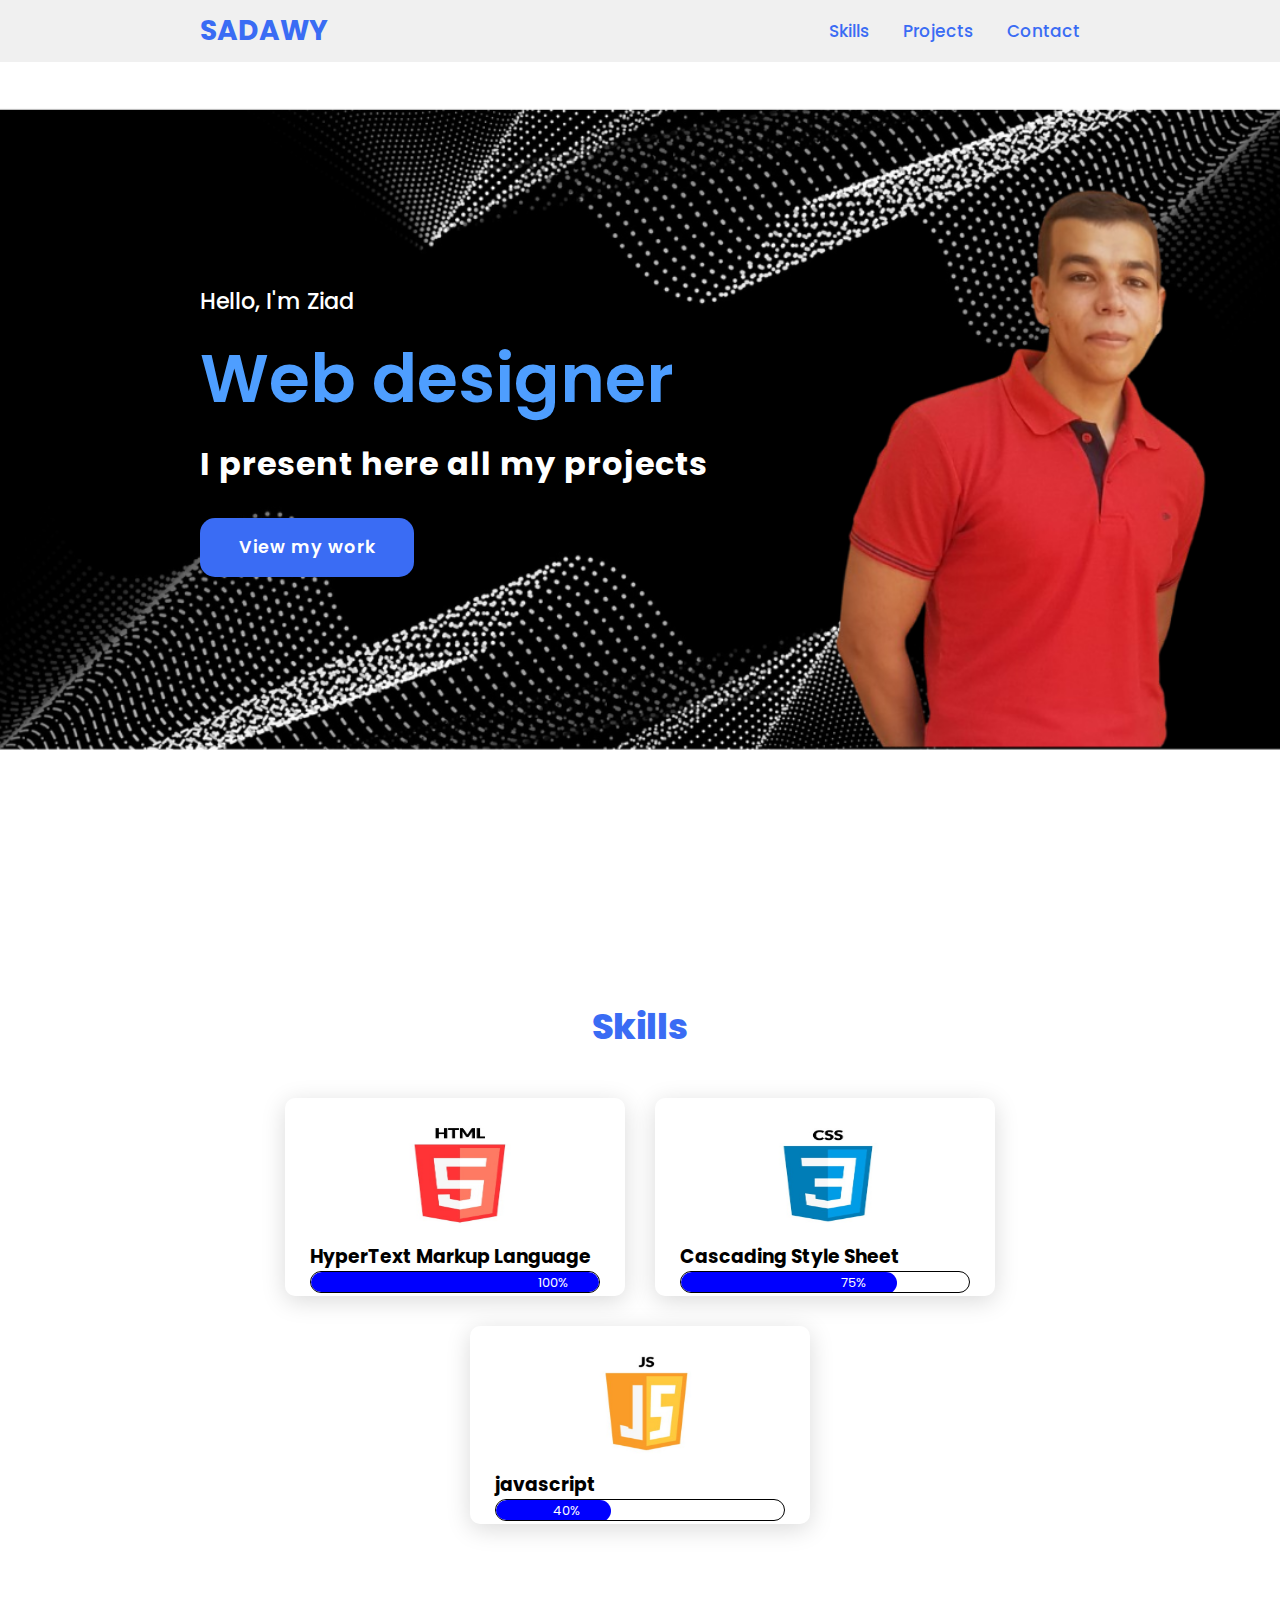
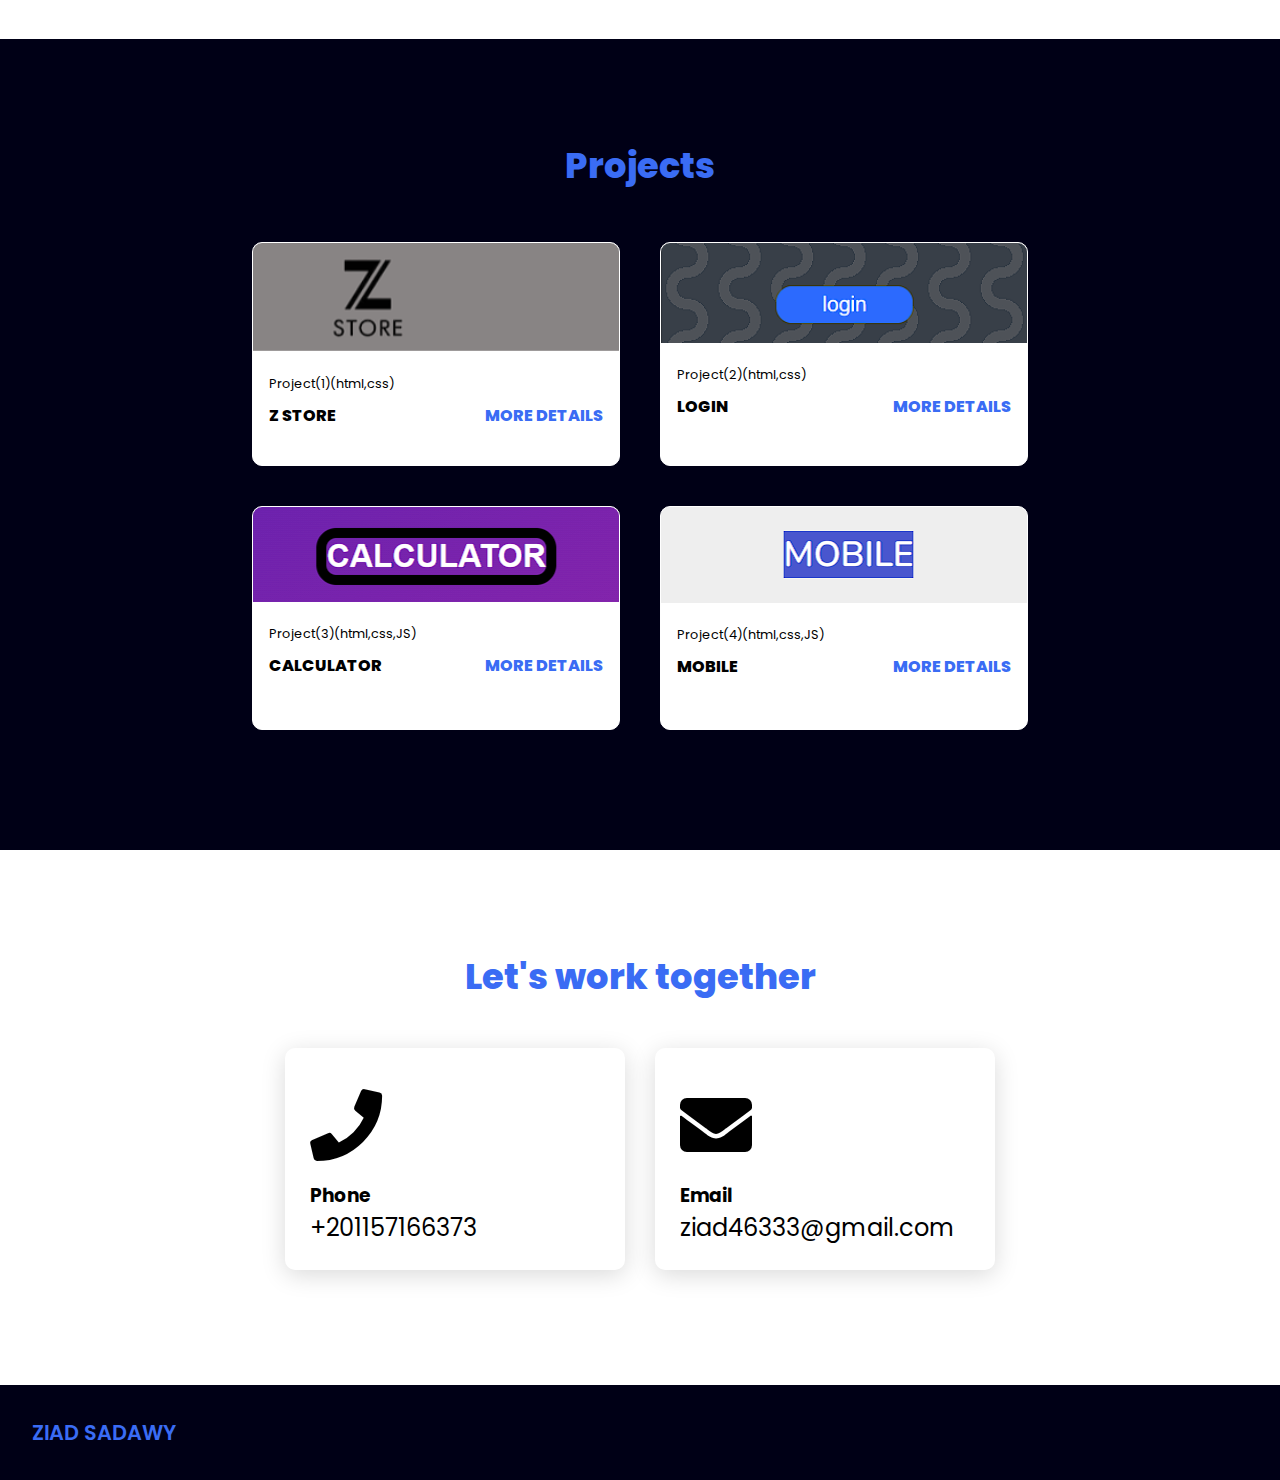
<file: index.html>
<!DOCTYPE html>
<html lang="en">
<head>
    <link rel="stylesheet" href="https://cdnjs.cloudflare.com/ajax/libs/font-awesome/5.15.4/css/all.min.css">
    <link rel="stylesheet" href="mestyle.css">
    <title>ZIAD SADAWY</title>
    <link rel="icon" href="images/icon.png">
</head>
<body>

    <header>
        <a href="#" class="logo">Sadawy</a>
        <nav class="navigation">
            <a href="#Skills">Skills</a>
            <a href="#projects">Projects</a>
            <a href="#contact">Contact</a>
        </nav>
    </header>


    <section class="main">
        <div>
            <h2>Hello, I'm Ziad<br><span>Web designer</span></h2>
            <h3>I present here all my projects</h3>
            <a href="#projects" class="main-btn">View my work</a>
        </div>
    </section>

    <section class="cards" id="Skills">
        <h2 class="title">Skills</h2>
        <div class="content">
            <div class="card">
                <img src="images/html.jpg" />
                <div class="info">
                    <h3> HyperText Markup Language</h3>
                    <span class="bar" ><span class="html" >100%</span></span>
                </div>
            </div>
            <div class="card">
                <img src="images/css.jpg" />
                <div class="info">
                    <h3>Cascading Style Sheet</h3>
                    <span class="bar"><span class="css" >75%</span></span>
                </div>
            </div>
            <div class="card">
                <img src="images/JS.jpg" /> 
                <div class="info">
                    <h3>javascript</h3>                  
                    <span class="bar"><span class="JS" >40%</span></span>
        </div>
    </section>

    <section class="projects" id="projects">
        <h2 class="title">Projects</h2>
        <div class="content">
            <div class="project-card">
                <div class="project-image">
                    <img src="images/zstore.png" />
                </div>
                <div class="project-info">
                    <p class="project-category">Project(1)(html,css)</p>
                    <strong class="project-title">
                        <span>Z store</span>
                        <a href="test.html" class="more-details">More details</a>
                    </strong>
                </div>
            </div>
            <div class="project-card">
                <div class="project-image">
                    <img src="images/login.png" />
                </div>
                <div class="project-info">
                    <p class="project-category">Project(2)(html,css)</p>
                    <strong class="project-title">
                        <span>Login</span>
                        <a href="test3.html" class="more-details">More details</a>
                    </strong>
                </div>
            </div>
            <div class="project-card">
                <div class="project-image">
                    <img src="images/casio.png" />
                </div>
                <div class="project-info">
                    <p class="project-category">Project(3)(html,css,JS)</p>
                    <strong class="project-title">
                        <span>calculator</span>
                        <a href="test5.html" class="more-details">More details</a>
                    </strong>
                </div>
            </div>
            <div class="project-card">
                <div class="project-image">
                    <img src="images/mobile.png" />
                </div>
                <div class="project-info">
                    <p class="project-category">
                        Project(4)(html,css,JS)
                    </p>
                    <strong class="project-title">
                        <span>MOBILE</span>
                        <a href="test6.html" class="more-details">More details</a>
                    </strong>
                </div>
            </div>
        </div>
    </section>

    <section class="cards contact" id="contact">
        <h2 class="title">Let's work together</h2>
        <div class="content">
            <div class="card">
                <div class="icon">
                    <i class="fas fa-phone"></i>
                </div>
                <a href="https://wa.me/+201157166373" class="info">
                    <h3>Phone</h3>
                    <p>+201157166373</p>
                </a>
            </div>
            <div class="card">
                <div class="icon">
                    <i class="fas fa-envelope"></i>
                </div>
                <a href="mailto:ziad46333@gmail.com" class="info">
                    <h3>Email</h3>
                    <p>ziad46333@gmail.com</p>
                <a>
            </div>
        </div>
    </section>
    
    <footer class="footer">
        <p class="footer-title"><span>ZIAD SADAWY</span></p>
    </footer>

</body>
</html>
</file>
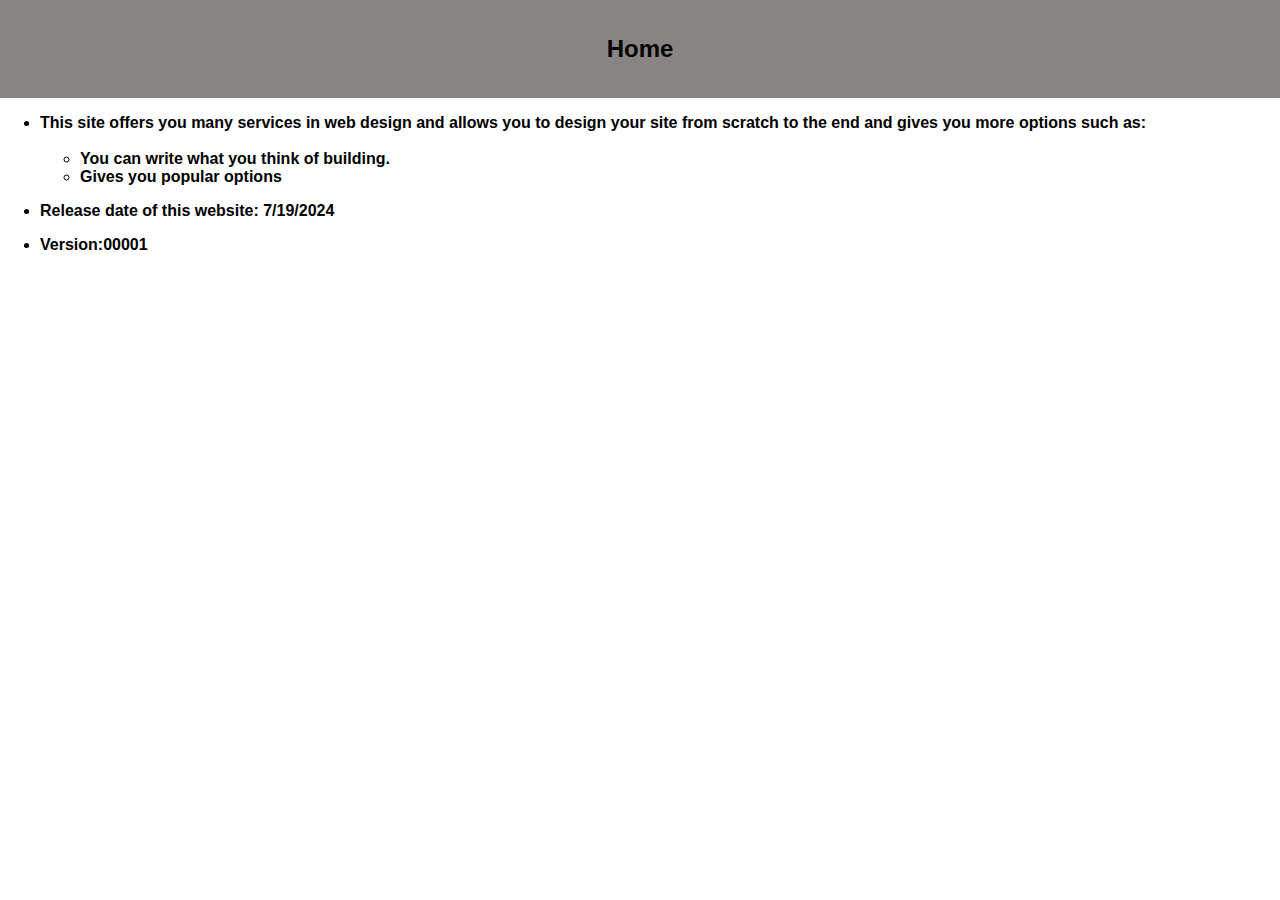
<file: test2.html>
<!DOCTYPE html>

<head>
    <title>Z Store</title>
    <link rel="stylesheet" href="style2.css" />
    <link rel="icon" href="images/icon-1.png">
</head>

<body>
    <div class="mm">
        <a class="link1" href="test.html">
            <h2>Home</h2>
        </a>

    </div>
    <div>

        <ul>
            <li>This site offers you many services in web design and allows you to design your site from scratch to the
                end and gives you more options such as:</li>
            <ul>
                <br>
                <li>You can write what you think of building.</li>
                <li>Gives you popular options</li>
            </ul>
        </ul>
                <ul>
                    <li>
                        Release date of this website: 7/19/2024
                    </li>
                </ul>
                <ul>
                    <li>
                        Version:00001
                    </li>
                </ul>
    </div>
</body>
</file>
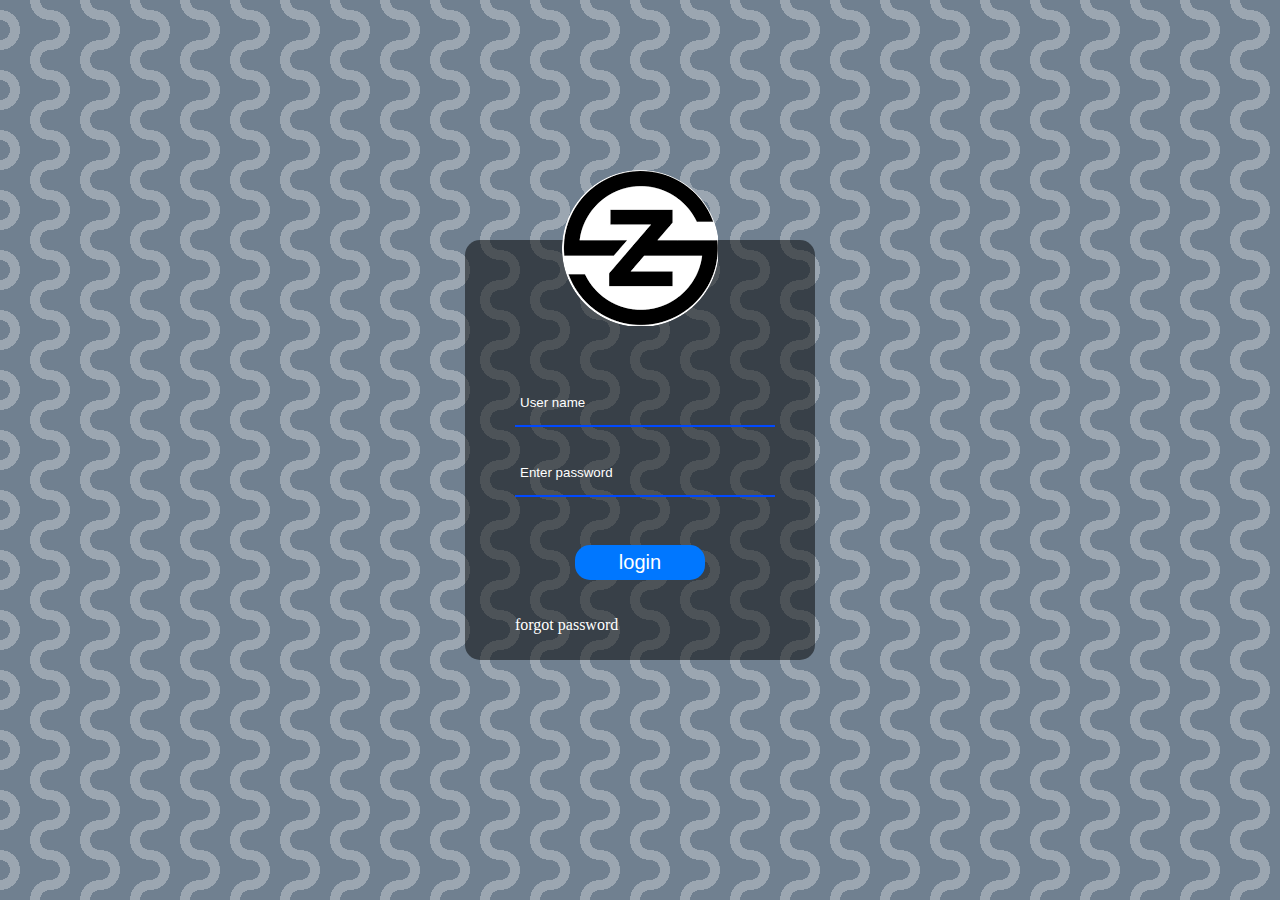
<file: test3.html>
<!DOCTYPE html>

<head>

    <link rel="stylesheet" href="style3.css" />
    <link rel="icon" href="images/icon-2.png">
</head>

<body>
    <form>
        <a href="test.html">
        <img src="images/m.png" alt="user">
        </a>
        <input type="text" placeholder="User name">
        <input type="password" placeholder="Enter password">
        <input type="button" value="login">
        <p>forgot password</p>
    </form>
</body>
</html>
</file>
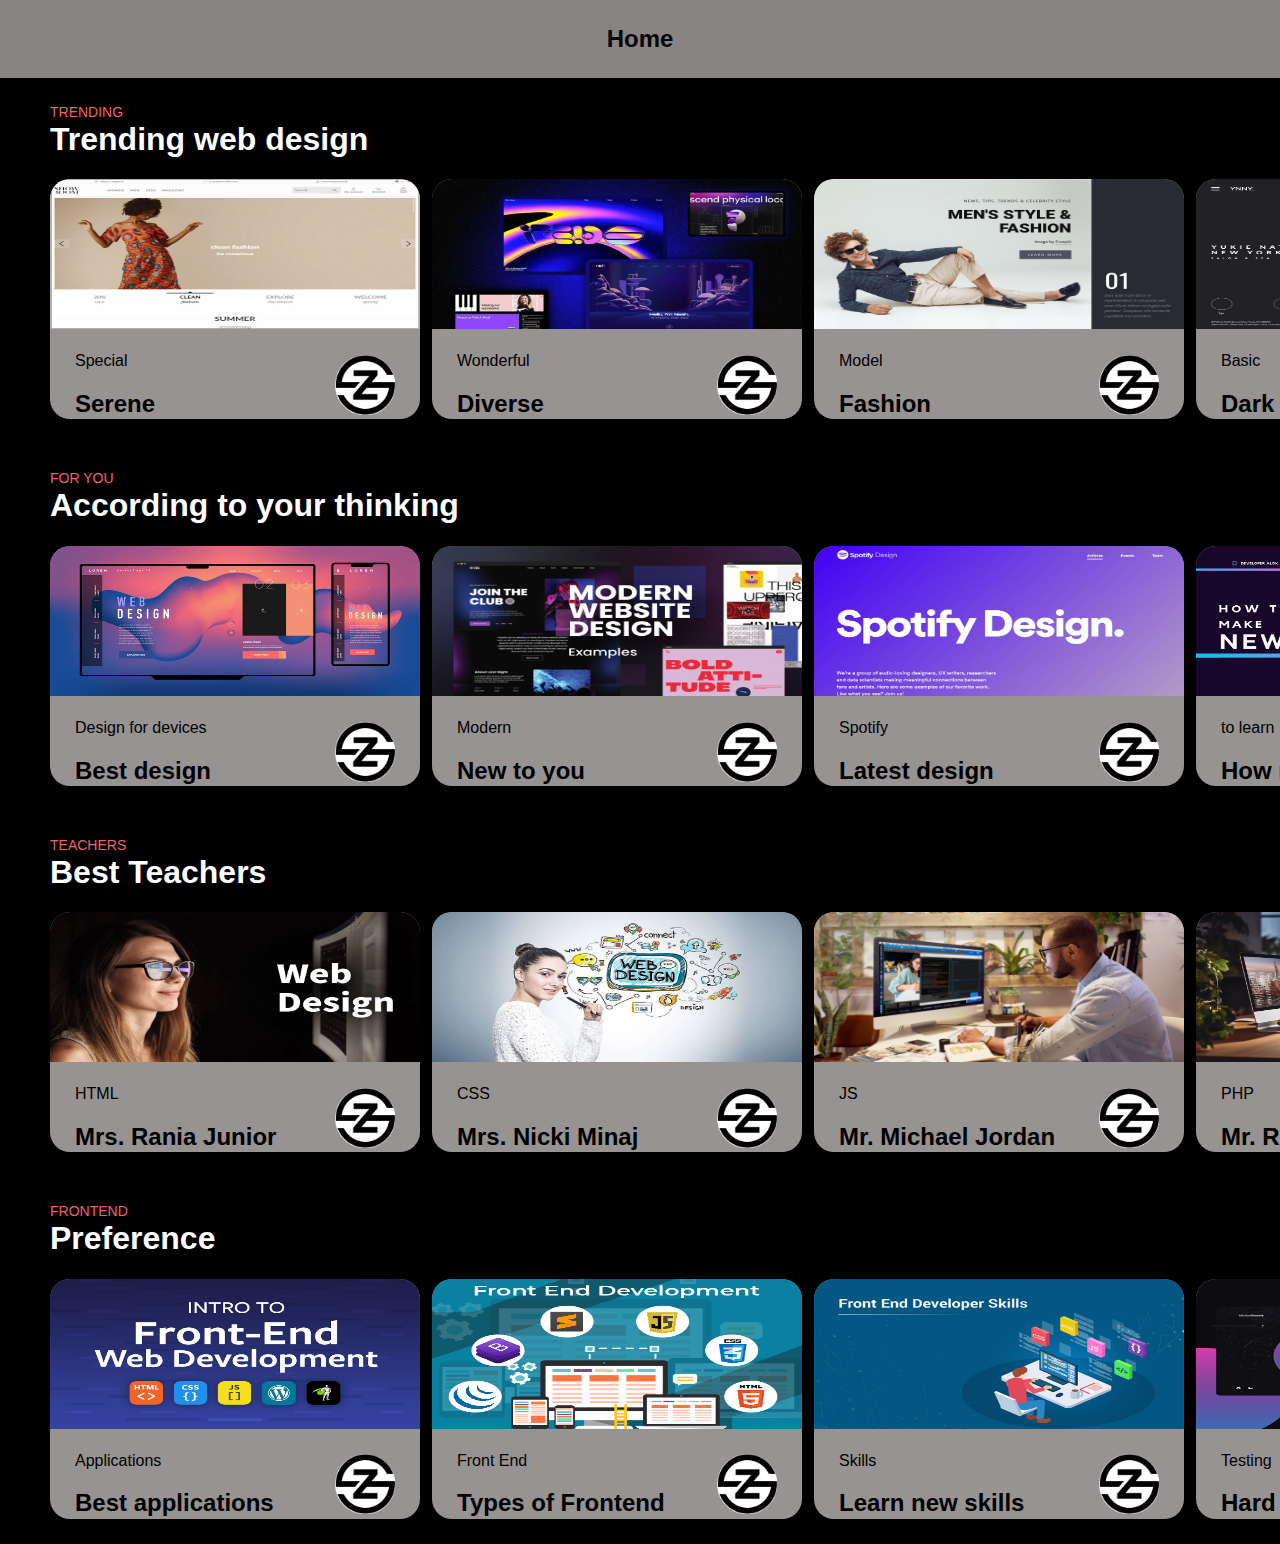
<file: test4.html>
<!DOCTYPE html>

<head>
    <link rel="preconnect" href="https://fonts.googleapis.com">
    <link rel="preconnect" href="https://fonts.gstatic.com" crossorigin>
    <link href="https://fonts.googleapis.com/css2?family=Edu+AU+VIC+WA+NT+Hand:wght@500&display=swap" rel="stylesheet">
    <title>Z Store</title>
    <link rel="stylesheet" href="style4.css" />
    <link rel="icon" href="images/icon-3.png">

</head>

<body>
    <div class="mm">
        <a class="link1" href="test.html">
            <h2>Home</h2>
        </a>

    </div>
    <div class="trending-container">
        <span>Trending</span>
        <div class="reanding-header">
            <h1>Trending web design</h1>
            
        </div>
        <div class="trending-cards">
            <div class="card">
                <img class="thumb" src="images/z.jpg" / width="370" height="150">
                <div class="card-info">
                    <div class="card-name">
                        <p>Special</p>
                        <h2>Serene</h2>
                    </div>
                    <a>
                        <img src="images/m.png" />
                    </a>
                </div>

            </div>
            <div class="card">
                <img class="thumb" src="images/xx.jpg" / width="370" height="150">
                <div class="card-info">
                    <div class="card-name">
                        <p>Wonderful</p>
                        <h2>Diverse</h2>
                    </div>
                    <a>
                        <img src="images/m.png" />
                    </a>
                </div>

            </div>
            <div class="card">
                <img class="thumb" src="images/xxx.jpg" / width="370" height="150">
                <div class="card-info">
                    <div class="card-name">
                        <p>Model</p>
                        <h2>Fashion</h2>
                    </div>
                    <a>
                        <img src="images/m.png" />
                    </a>
                </div>

            </div>
            <div class="card">
                <img class="thumb" src="images/2.jpg" / width="370" height="150">
                <div class="card-info">
                    <div class="card-name">
                        <p>Basic</p>
                        <h2>Dark</h2>
                    </div>
                    <a>
                        <img src="images/m.png" />
                    </a>
                </div>

            </div>

        </div>
    </div>
    <div></div>

    <div class="trending-container">
        <span>For You</span>
        <div class="reanding-header">
            <h1>According to your thinking</h1>
            
        </div>
        <div class="trending-cards">
            <div class="card">
                <img class="thumb" src="images/o.jpg" / width="370" height="150">
                <div class="card-info">
                    <div class="card-name">
                        <p>Design for devices</p>
                        <h2>Best design</h2>
                    </div>
                    <a>
                        <img src="images/m.png" />
                    </a>
                </div>

            </div>
            <div class="card">
                <img class="thumb" src="images/oo.jpg" / width="370" height="150">
                <div class="card-info">
                    <div class="card-name">
                        <p>Modern</p>
                        <h2>New to you</h2>
                    </div>
                    <a>
                        <img src="images/m.png" />
                    </a>
                </div>

            </div>
            <div class="card">
                <img class="thumb" src="images/ooo.jpg" / width="370" height="150">
                <div class="card-info">
                    <div class="card-name">
                        <p>Spotify</p>
                        <h2>Latest design</h2>
                    </div>
                    <a>
                        <img src="images/m.png" />
                    </a>
                </div>

            </div>
            <div class="card">
                <img class="thumb" src="images/oooo.jpg" / width="370" height="150">
                <div class="card-info">
                    <div class="card-name">
                        <p>to learn</p>
                        <h2>How make website</h2>
                    </div>
                    <a>
                        <img src="images/m.png" />
                    </a>
                </div>

            </div>

        </div>
    </div>
    <div class="trending-container">
        <span>Teachers</span>
        <div class="reanding-header">
            <h1>Best Teachers</h1>
            
        </div>
        <div class="trending-cards">
            <div class="card">
                <img class="thumb" src="images/r.jpg" / width="370" height="150">
                <div class="card-info">
                    <div class="card-name">
                        <p>HTML</p>
                        <h2>Mrs. Rania Junior</h2>
                    </div>
                    <a>
                        <img src="images/m.png" />
                    </a>
                </div>

            </div>
            <div class="card">
                <img class="thumb" src="images/rr.jpg" / width="370" height="150">
                <div class="card-info">
                    <div class="card-name">
                        <p>CSS</p>
                        <h2>Mrs. Nicki Minaj</h2>
                    </div>
                    <a>
                        <img src="images/m.png" />
                    </a>
                </div>

            </div>
            <div class="card">
                <img class="thumb" src="images/rrr.jpg" / width="370" height="150">
                <div class="card-info">
                    <div class="card-name">
                        <p>JS</p>
                        <h2>Mr. Michael Jordan</h2>
                    </div>
                    <a>
                        <img src="images/m.png" />
                    </a>
                </div>

            </div>
            <div class="card">
                <img class="thumb" src="images/rrrr.jpg" / width="370" height="150">
                <div class="card-info">
                    <div class="card-name">
                        <p>PHP</p>
                        <h2>Mr. Ray Patton</h2>
                    </div>
                    <a>
                        <img src="images/m.png" />
                    </a>
                </div>

            </div>

        </div>
    </div>
    <div class="trending-container">
        <span>Frontend</span>
        <div class="reanding-header">
            <h1>Preference</h1>
            
        </div>
        <div class="trending-cards">
            <div class="card">
                <img class="thumb" src="images/t.jpg" / width="370" height="150">
                <div class="card-info">
                    <div class="card-name">
                        <p>Applications</p>
                        <h2>Best applications</h2>
                    </div>
                    <a>
                        <img src="images/m.png" />
                    </a>
                </div>

            </div>
            <div class="card">
                <img class="thumb" src="images/tt.jpg" / width="370" height="150">
                <div class="card-info">
                    <div class="card-name">
                        <p>Front End</p>
                        <h2>Types of Frontend</h2>
                    </div>
                    <a>
                        <img src="images/m.png" />
                    </a>
                </div>

            </div>
            <div class="card">
                <img class="thumb" src="images/ttt.jpg" / width="370" height="150">
                <div class="card-info">
                    <div class="card-name">
                        <p>Skills</p>
                        <h2>Learn new skills</h2>
                    </div>
                    <a>
                        <img src="images/m.png" />
                    </a>
                </div>

            </div>
            <div class="card">
                <img class="thumb" src="images/tttt.jpg" / width="370" height="150">
                <div class="card-info">
                    <div class="card-name">
                        <p>Testing</p>
                        <h2>Hard</h2>
                    </div>
                    <a>
                        <img src="images/m.png" />
                    </a>
                </div>

            </div>

        </div>
    </div>
</body>
</file>
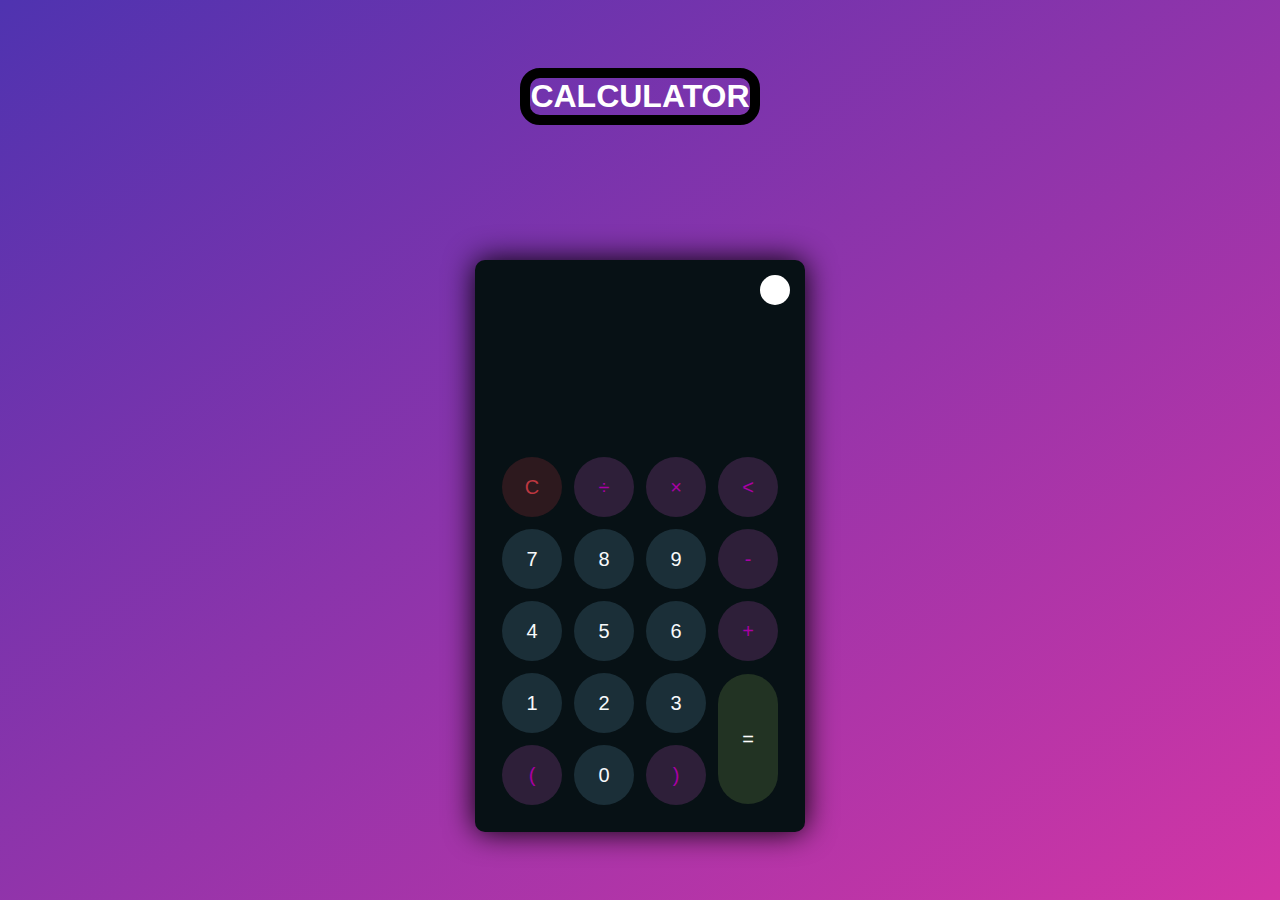
<file: test5.html>
<!DOCTYPE html>
<html lang="en">
<head>
    <meta charset="UTF-8">
    <meta http-equiv="X-UA-Compatible" content="IE=edge">
    <meta name="viewport" content="width=device-width, initial-scale=1.0">
    <link rel="stylesheet" href="style5.css">
    <link rel="icon" href="images/icon-4.png">
    <title>calculator</title>
</head>
<body>
    <div class="container">
        <h2>calculator</h2>
        <div class="calculator dark">
            <div class="theme-toggler active">
                <i class="toggler-icon"></i>
            </div>
            <div class="display-screen">
                <div id="display"></div>
            </div>
            <div class="buttons">
                <table>
                    <tr>
                        <td><button class="btn-operator" id="clear">C</button></td>
                        <td><button class="btn-operator" id="/">&divide;</button></td>
                        <td><button class="btn-operator" id="*">&times;</button></td>
                        <td><button class="btn-operator" id="backspace"><</button></td>
                    </tr>
                    <tr>
                        <td><button class="btn-number" id="7">7</button></td>
                        <td><button class="btn-number" id="8">8</button></td>
                        <td><button class="btn-number" id="9">9</button></td>
                        <td><button class="btn-operator" id="-">-</button></td>
                    </tr>
                    <tr>
                        <td><button class="btn-number" id="4">4</button></td>
                        <td><button class="btn-number" id="5">5</button></td>
                        <td><button class="btn-number" id="6">6</button></td>
                        <td><button class="btn-operator" id="+">+</button></td>
                    </tr>
                    <tr>
                        <td><button class="btn-number" id="1">1</button></td>
                        <td><button class="btn-number" id="2">2</button></td>
                        <td><button class="btn-number" id="3">3</button></td>
                        <td rowspan="2"><button class="btn-equal" id="equal">=</button></td>
                    </tr>
                    <tr>
                        <td><button class="btn-operator" id="(">(</button></td>
                        <td><button class="btn-number" id="0">0</button></td>
                        <td><button class="btn-operator" id=")">)</button></td>
                    </tr>
                </table>
            </div>
        </div>
    </div>
    <script src="script.js"></script>
</body>
</html>
</file>
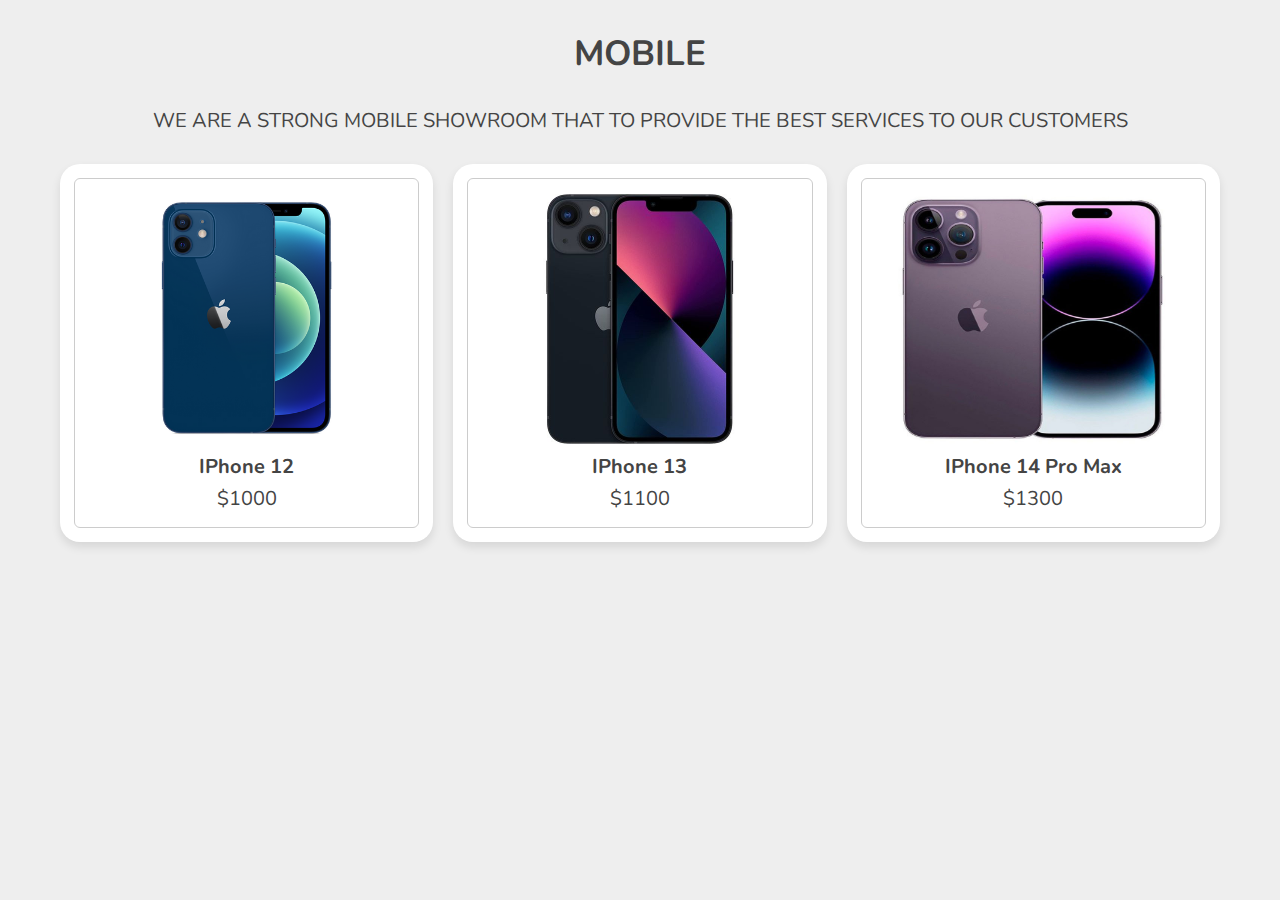
<file: test6.html>
<!DOCTYPE html>
<html>
<head>
   <link rel="stylesheet" href="https://cdnjs.cloudflare.com/ajax/libs/font-awesome/5.15.4/css/all.min.css">
   <link rel="stylesheet" href="style6.css">
   <script src="script2.js" defer></script>
   <link rel="icon" href="images/icon-5.png">
</head>
<body>
   
<div class="container">

   <h3 class="title">MOBILE</h3>
<p class="title-1">We are a strong mobile showroom that to provide the best services to our customers</p>
   <div class="products-container">

      <div class="product" data-name="p-1">
         <img src="images/iphone.png" alt="">
         <h3>iPhone 12</h3>
         <div class="price">$1000</div>
      </div>

      <div class="product" data-name="p-2">
         <img src="images/iphnoe1.jpg" alt="">
         <h3>iPhone 13</h3>
         <div class="price">$1100</div>
      </div>

      <div class="product" data-name="p-3">
         <img src="images/iphone-14-pro-max.jpg" alt="" width="300px" height="20px">
         <h3>iPhone 14 pro max</h3>
         <div class="price">$1300</div>
      </div>

   </div>

</div>

<div class="products-preview">

   <div class="preview" data-target="p-1">
      <i class="fas fa-times"></i>
      <img src="images/iphone.png" alt="">
      <h3>iPhone 12</h3>
      <div class="stars">
         <i class="fas fa-star"></i>
         <i class="fas fa-star"></i>
         <i class="fas fa-star"></i>
         <i class="fas fa-star"></i>
         <i class="fas fa-star-half-alt"></i>
         <span>( 250 )</span>
      </div>
      <p>Processor: Apple A14 Bionic </p>
      <p>Storage/RAM: 64/128/256GB with 4GB RAM</p>
      <p>Camera: Dual 12+12 rear / Front 12+SL 3D</p>
      <p>Screen: 6.1 inches with 1170x2532 resolution</p>
      <p>Operating System: IOS 14</p>
      <p>Battery: 2815 mAh</p>
      <div class="price">$1000</div>
      <div class="buttons">
         <a href="#" class="buy">buy now</a>
         <a href="#" class="cart">add to cart</a>
      </div>
   </div>

   <div class="preview" data-target="p-2">
      <i class="fas fa-times"></i>
      <img src="images/iphnoe1.jpg" alt="">
      <h3>iPhone 13</h3>
      <div class="stars">
         <i class="fas fa-star"></i>
         <i class="fas fa-star"></i>
         <i class="fas fa-star"></i>
         <i class="fas fa-star"></i>
         <i class="fas fa-star-half-alt"></i>
         <span>( 250 )</span>
      </div>
      <p>Processor: Apple A15 Bionic</p>
      <p>Storage/RAM: 128/256/512GB with 4GB RAM</p>
      <p>Camera: Dual 12+12 rear / 12+SL 3D front</p>
      <p>Screen: 6.1 inches with a resolution of 1170x2532</p>
      <p>Operating System: IOS 15</p>
      <p>Battery: 3240 mAh</p>
      <div class="price">$1100</div>
      <div class="buttons">
         <a href="#" class="buy">buy now</a>
         <a href="#" class="cart">add to cart</a>
      </div>
   </div>

   <div class="preview" data-target="p-3">
      <i class="fas fa-times"></i>
      <img src="images/iphone-14-pro-max.jpg" alt="">
      <h3>iPhone 14 pro max</h3>
      <div class="stars">
         <i class="fas fa-star"></i>
         <i class="fas fa-star"></i>
         <i class="fas fa-star"></i>
         <i class="fas fa-star"></i>
         <i class="fas fa-star-half-alt"></i>
         <span>( 250 )</span>
      </div>
      <p>Processor: Apple A16 Bionic</p>
      <p>Storage/RAM: 128/256/512/1000GB with 6GB RAM</p>
      <p>Camera: Rear 48+12+12 MP + TOF 3D / Front 12+SL 3D</p>
      <p>Screen: 6.7 inches with a resolution of 1290x2796 with a new notch</p>
      <p>Operating System: IOS 16</p>
      <p>Battery: 4323 mAh</p>
      <div class="price">$1300</div>
      <div class="buttons">
         <a href="#" class="buy">buy now</a>
         <a href="#" class="cart">add to cart</a>
      </div>
   </div>
</div>

</body>
</html>
</file>
<file: mestyle.css>
@import url('https://fonts.googleapis.com/css2?family=Poppins:ital,wght@0,100;0,200;0,300;0,400;0,500;0,600;0,700;0,800;0,900;1,100;1,200;1,300;1,400;1,500;1,600;1,700;1,800;1,900&display=swap');

*{
    font-family: 'Poppins', sans-serif;
    margin: 0;
    padding: 0;
    box-sizing: border-box;
    scroll-behavior: smooth; 
}


header {
    background-color: #f0f0f0;
    width: 100%;
    position: fixed;
    z-index: 999;
    display: flex;
    justify-content: space-between;
    align-items: center;
    padding: 10px 200px ;
}

.logo{
    text-decoration: none;
    color: #3a6cf4;
    text-transform: uppercase;
    font-weight: 700;
    font-size: 28px;
}

.navigation a{
    color: #3a6cf4;
    text-decoration: none;
    font-size: 17px;
    font-weight: 500;
    padding-left: 30px;
}

.navigation a:hover{
    color: #601cfc;
}

section {
    padding: 100px 200px;
}

.main {
    width: 100%;
    min-height: 100vh;
    display: flex;
    align-items: center;
    background: url(images/me3.png) no-repeat;
    background-size: cover;
    background-position: center;
    background-attachment: fixed;
}

.main h2 {
    color: white;
    font-size: 1.4em;
    font-weight: 500;
}

.main h2 span {
    display: inline-block;
    margin-top: 10px;
    color: #4e9eff;
    font-size: 3em;
    font-weight: 600;
}

.main h3 {
    color:  white;
    font-size: 2em;
    font-weight: 700;
    letter-spacing: 1px;
    margin-top: 10px;
    margin-bottom: 30px;
}

.main-btn {
    color: #fff;
    background-color: #3a6cf4;
    text-decoration: none;
    font-size: 1.1em;
    font-weight: 600;
    display: inline-block;
    padding: 0.9375em 2.1875em;
    letter-spacing: 1px;
    border-radius: 15px;
    margin-bottom: 40px;
    transition: 0.7s ease;
}

.main-btn:hover {
    background-color: #0a49f6;
    transform: scale(1.1);
}

.social-icons a {
    color: black;
    font-size: 1.7em;
    padding-right: 30px;
}


.title {
    display: flex;
    justify-content: center;
    color: #3a6cf4;
    font-size: 2.2em;
    font-weight: 800;
    margin-bottom: 30px;
}

.content {
    display: flex;
    justify-content: center;
    flex-direction: row;
    flex-wrap: wrap;
}

.card {
    background-color: #fff;
    width: 21.25em;
    box-shadow: 0 5px 25px rgba(1 1 1 / 15%);
    border-radius: 10px;
    padding: 25px;
    margin: 15px;
    transition: 0.7s ease;
}

.card:hover {
    transform: scale(1.1);
}

.card img {
    
    width: 112px;
    height:112px;
    transform:translateX(93px);
}
.bar
{
    border: 1px solid black;
    display: block;
width: 290px;
height: 22px;
position: absolute;
border-radius: 100px;
overflow: hidden;
}
.bar span
{
    color: white;
  background-color: blue;
  height: 22px;
  border-radius: 100px;
  display: flex;
  justify-content: flex-end;
  align-items: center;
  padding-right:30px ;
  overflow: hidden;
  font-size: 13px;
}
.html{
    animation: html 2s;
    width: 100%;
    
}
.css{
    animation: css 2s;
    width: 75%;
}
.JS{
    animation: JS 2s;
    width: 40%;
}
@keyframes html {
    from {
        width: 0%;
    }
    to {
width: 100%;
    }
}
@keyframes css {
    from {
        width: 0%;
    }
    to {
width: 75%;
    }
}
@keyframes JS {
    from {
        width: 0%;
    }
    to {
width: 40%;
    }
}
.info {
    color: #000;
text-decoration: none;
}

.projects {
    background-color: #000016;
}

.projects .content{
    margin-top: 30px;
}

.project-card {
    background-color: #fff;
    border: 1px solid #fff;
    min-height: 14em;
    width: 23em;
    overflow: hidden;
    border-radius: 10px;
    margin: 20px;
    transition: 0.7s ease;
}

.project-card:hover {
   transform: scale(1.1);
}

.project-card:hover .project-image {
    opacity: 0.9;
 }

.project-image img{
    width: 100%
}

.project-info {
    padding: 1em;
}

.project-category {
    font-size: 0.8em;
    color: #000;
}

.project-title {
    display: flex;
    justify-content: space-between;
    text-transform: uppercase;
    font-weight: 800;
    margin-top: 10px;
}

.more-details {
    text-decoration: none;
    color: #3a6cf4;
}

.more-details:hover {
    color: #601cfc;
}

.contact .icon{
    font-size: 4.5em;
}

.contact .info h3 {
    color: #000;
}

.contact .info p {
    font-size: 1.5em;
}

.footer {
    background-color: #000016;
    color: #fff;
    padding: 2em;
    display: flex;
    justify-content: space-between;
}

.footer-title {
    font-size: 1.3em;
    font-weight: 600;
}

.footer-title span {
    color: #3a6cf4;
}

.footer .social-icons2 a{
    color: white;
    font-size: 1.7em;
    padding-right: 30px;
    font-size: 1.3em;
    padding: 0 12px 0 0;
}

@media (max-width:1023px){
    header{
        padding: 12px 20px;
    }

    .navigation a{
        padding-left: 10px;
    }

    .title{
        font-size: 1.8em;
    }

    section{
        padding: 80px 20px;
    }

    .main-content h2{
        font-size: 1em;
    }

    .main-content h3{
        font-size: 1.6em;
    }

    .content{
        flex-direction: column;
        align-items: center;
    }

}

@media (max-width:641px){
    body{
        font-size: 12px;
    }

    .main-content h2{
        font-size: 0.8em;
    }

    .main-content h3{
        font-size: 1.4em;
    }
}

@media (max-width:300px){
    body{
        font-size: 10px;
     
    }
}
</file>
<file: style2.css>
.link1 {
    color: rgb(5, 5, 5);
    justify-content: center;
    padding: 5px 15px;
    text-decoration: none;
    border-radius: 15px; 
    
    
}
.link1:hover {
    background-color: rgb(95, 91, 91);
}

body {
    margin: 0;

    font-family: "Rubik", sans-serif;
    font-optical-sizing: auto;
    font-weight: 800;
    font-style: normal;


}
.mm {
    background-color: rgb(136, 132, 132);
    display: flex;
    justify-content: center;
    align-items: center;
    padding: 10px 50px;
}
</file>
<file: style3.css>
body {
    margin: 20px;
background-image: radial-gradient(circle 50px at 0 50% , transparent 20%, #9ba6b1 20%,#9ba6b1 40% ,transparent 40%), radial-gradient(circle 50px at 100% 50% , transparent 20%, #9ba6b1 20%,#9ba6b1 40% ,transparent 40%);
background-repeat: repeat;
background-position: 0 0,0 -30px;
background-size: 50px 60px;
background-color: #708090;

}

form {
    position: absolute;
    top: 50%;
    left: 50%;
    transform: translate(-50%, -50%);
    width: 350px;
    height: 420px;
    background: rgba(0, 0, 0, .5);
    border-radius: 15px;
    box-sizing: border-box;
}

img[alt="user"] {
    position: absolute;
    top: -70px;
    left: 97px;

}

input[type="text"],
[type="password"] {
    position: absolute;
    outline: none;
    border: none;
    width: 250px;
    height: 35px;
    border-bottom: 2px solid#0049ff;
    background: none;
    padding: 5px;
    color: #fff;
}

input[type="text"] {
    top: 140px;
    left: 50px;
}

[type="password"] {
    top: 210px;
    left: 50px;
}
::placeholder{
    color: #fff;
}
input[value="login"] {
    position: absolute;
    top: 305px;
    left: 110px;
    width: 130px;
    height: 35px;
    background: #0077ff;
    border: none;
    outline: none;
    color: #fff;
    border-radius: 15px;
    font-size: 20px;
}

input[value="login"]:hover {
    background: #ece9e9;
    color: #0077ff;
}

p{
    position: absolute;
    top: 360px;
    left: 50px;
    color: #fff;
    cursor: pointer;
}
p:hover{
    color: #72c9ff;
}
</file>
<file: style4.css>
.btn {
    color: rgb(0, 0, 0);
    background-color: rgb(209, 198, 198);
    padding: 5px 15px;
    text-decoration: none;
    border-radius: 15px;
    border: none;
}

.btn:hover {
    background-color: rgb(182, 178, 178);
}

.trending-container {
    padding: 25px 50px;
}

.reanding-header {
    display: flex;
    align-items: center;
    justify-content: space-between;
}

.reanding-header h1 {
color: white;
    margin-top: 0;
}

.trending-container span {
    color: #ee626b;
    text-transform: uppercase;
    font-size: 14px;

}

.card-info {
    display: flex;
    justify-content: space-between;
    padding: 3px 25px;
    align-items: center;

}

.card-info img {
    width: 60px;
}

.card {
    height: 240px;
    width: 380px;
    background-color: #979393;
    border-radius: 20px;
}
.card:hover
{
    height: 260px;
    width: 380px;
    background-color: #979393;
    border-radius: 20px;
       transition-property: background-image;
    transition-duration: 2s;
}

.card .thumb {
    border-radius: 20px 20px 0 0;
}

.trending-cards {
    display: flex;
    gap: 12px;
}
body{
    padding: 0;
    margin: 0;
    font-family: sans-serif;
    background-color: black;
}
.mm {
    background-color: rgb(136, 132, 132);
    display: flex;
    justify-content: center;
    align-items: center;
    
}
.link1 {
    color: rgb(5, 5, 5);
    justify-content: center;
    padding: 5px 15px;
    text-decoration: none;
    border-radius: 15px; 
    
    
}
.link1:hover {
    background-color: rgb(95, 91, 91);
}
</file>
<file: style5.css>
* {
    padding: 0;
    margin: 0;
    box-sizing: border-box;
    outline: 0;
    transition: all 0.5s ease;
}

body {
    font-family: sans-serif;
    background-image: linear-gradient( to bottom right, rgba(79,51,176,1.0),rgba(210,53,165));
}
h2{
  font-size: 2rem;
  color:white;
  text-transform: uppercase;
  text-align: center;
  border: 10px solid black;
  border-radius: 20px;
}

a {
    text-decoration: none;
    color: #fff;
}

.container {
    height: 100vh;
    width: 100vw;
    display: grid;
    place-items: center;
}

.calculator {
    position: relative;
    height: auto;
    width: auto;
    padding: 20px;
    border-radius: 10px;
    box-shadow: 0 0 30px #000;
}

.theme-toggler {
    position: absolute;
    top: 30px;
    right: 30px;
    color: #fff;
    cursor: pointer;
    z-index: 1;
}

.theme-toggler.active {
    color: #333;
}

.theme-toggler.active::before {
    background-color: #fff;
}

.theme-toggler::before {
    content: '';
    height: 30px;
    width: 30px;
    position: absolute;
    top: 50%;
    transform: translate(-50%, -50%);
    border-radius: 50%;
    background-color: #333;
    z-index: -1;
}

#display {
    margin: 0 10px;
    height: 150px;
    width: auto;
    max-width: 270px;
    display: flex;
    align-items: flex-end;
    justify-content: flex-end;
    font-size: 30px;
    margin-bottom: 20px;
    overflow-x: scroll;
  }

#display::-webkit-scrollbar {
    display: block;
    height: 3px;
}

button {
    height: 60px;
    width: 60px;
    border: 0;
    border-radius: 30px;
    margin: 5px;
    font-size: 20px;
    cursor: pointer;
    transition: all 200ms ease;
}

button:hover {
    transform: scale(1.1);
}

button#equal {
    height: 130px;
}

/* light theme */

.calculator {
    background-color: #fff;
}

.calculator button#clear {
    background-color: #ffd5d8;
    color: #fc4552;
}

.calculator button.btn-number {
    background-color: #c3eaff;
    color: #000000;
}

.calculator button.btn-operator {
    background-color: #ffd0fb;
    color: #f967f3;
  }
  
  .calculator button.btn-equal {
    background-color: #adf9e7;
    color: #000;
  }

  /* dark theme */

  .calculator.dark {
    background-color: #071115;
  }

  .calculator.dark #display {
    color: #f8fafb;
  }

  .calculator.dark button#clear {
    background-color: #2d191e;
    color: #bd3740;
  }

  .calculator.dark button.btn-number {
    background-color: #1b2f38;
    color: #f8fafb;
  }

  .calculator.dark button.btn-operator {
    background-color: #2e1f39;
    color: #aa00a4;
  }
  
  .calculator.dark button.btn-equal {
    background-color: #223323;
    color: #ffffff;
  }
</file>
<file: style6.css>
@import url('https://fonts.googleapis.com/css2?family=Nunito:wght@200;300;400;500;600&display=swap');

*{
   font-family: 'Nunito', sans-serif;
   margin:0; padding:0;
   box-sizing: border-box;
   outline: none; border:none;
   text-decoration: none;
   transition: all .2s linear;
   text-transform: capitalize;
}

html{
   font-size: 62.5%;
   overflow-x: hidden;
}

body{
   background: #eee;
}

.container{
   max-width: 1200px;
   margin:0 auto;
   padding:3rem 2rem;
}

.container .title{
   font-size: 3.5rem;
   color:#444;
   margin-bottom: 3rem;
   text-transform: uppercase;
   text-align: center;
}
.container .title-1{
   font-size: 2rem;
   color:#444;
   margin-bottom: 3rem;
   text-transform: uppercase;
   text-align: center;
}
.container .products-container{
   display: grid;
   grid-template-columns: repeat(auto-fit, minmax(30rem, 1fr));
   gap:2rem;
}

.container .products-container .product{
   text-align: center;
   padding:3rem 2rem;
   background: #fff;
   box-shadow: 0 .5rem 1rem rgba(0,0,0,.1);
   outline: .1rem solid #ccc;
   outline-offset: -1.5rem;
   cursor: pointer;
   border-radius: 20px;
}


.container .products-container .product:hover{
   outline: .2rem solid #222;
   outline-offset: 0;
}

.container .products-container .product img{
   height: 25rem;
}

.container .products-container .product:hover img{
   transform: scale(.9);
}

.container .products-container .product h3{
   padding:.5rem 0;
   font-size: 2rem;
   color:#444;
}

.container .products-container .product:hover h3{
   color:#27ae60;
}

.container .products-container .product .price{
   font-size: 2rem;
   color:#444;
}

.products-preview{
   position: fixed;
   top:0; left:0;
   min-height: 100vh;
   width: 100%;
   background: rgba(0,0,0,.8);
   display: none;
   align-items: center;
   justify-content: center;
}

.products-preview .preview{
   display: none;
   padding:2rem;
   text-align: center;
   background: #fff;
   position: relative;
   margin:2rem;
   width: 40rem;
   border-radius: 20px;
}

.products-preview .preview.active{
   display: inline-block;
}

.products-preview .preview img{
   height: 30rem;
}

.products-preview .preview .fa-times{
   position: absolute;
   top:1rem; right:1.5rem;
   cursor: pointer;
   color:#444;
   font-size: 4rem;
}

.products-preview .preview .fa-times:hover{
   transform: rotate(90deg);
}

.products-preview .preview h3{
   color:#444;
   padding:.5rem 0;
   font-size: 2.5rem;
}

.products-preview .preview .stars{
   padding:1rem 0;
   font-size: 1.7rem;
}

.products-preview .preview .stars i{
   color:#27ae60;
}

.products-preview .preview .stars span{
   color:#999;
}

.products-preview .preview p{
   line-height: 1.5;
   padding:1rem 0;
   font-size: 10px;
   color:#777;
}

.products-preview .preview .price{
   padding:1rem 0;
   font-size: 2.5rem;
   color:#27ae60;
}

.products-preview .preview .buttons{
   display: flex;
   gap:1.5rem;
   flex-wrap: wrap;
   margin-top: 1rem;
}

.products-preview .preview .buttons a{
   flex:1 1 16rem;
   padding:1rem;
   font-size: 1.8rem;
   color:#444;
   border:.1rem solid #444;
}

.products-preview .preview .buttons a.cart{
   background: #444;
   color:#fff;
}

.products-preview .preview .buttons a.cart:hover{
   background: #111;
}

.products-preview .preview .buttons a.buy:hover{
   background: #444;
   color:#fff;
}


@media (max-width:991px){

   html{
      font-size: 55%;
   }

}

@media (max-width:768px){

   .products-preview .preview img{
      height: 25rem;
   }

}

@media (max-width:450px){

   html{
      font-size: 50%;
   }

}
</file>
